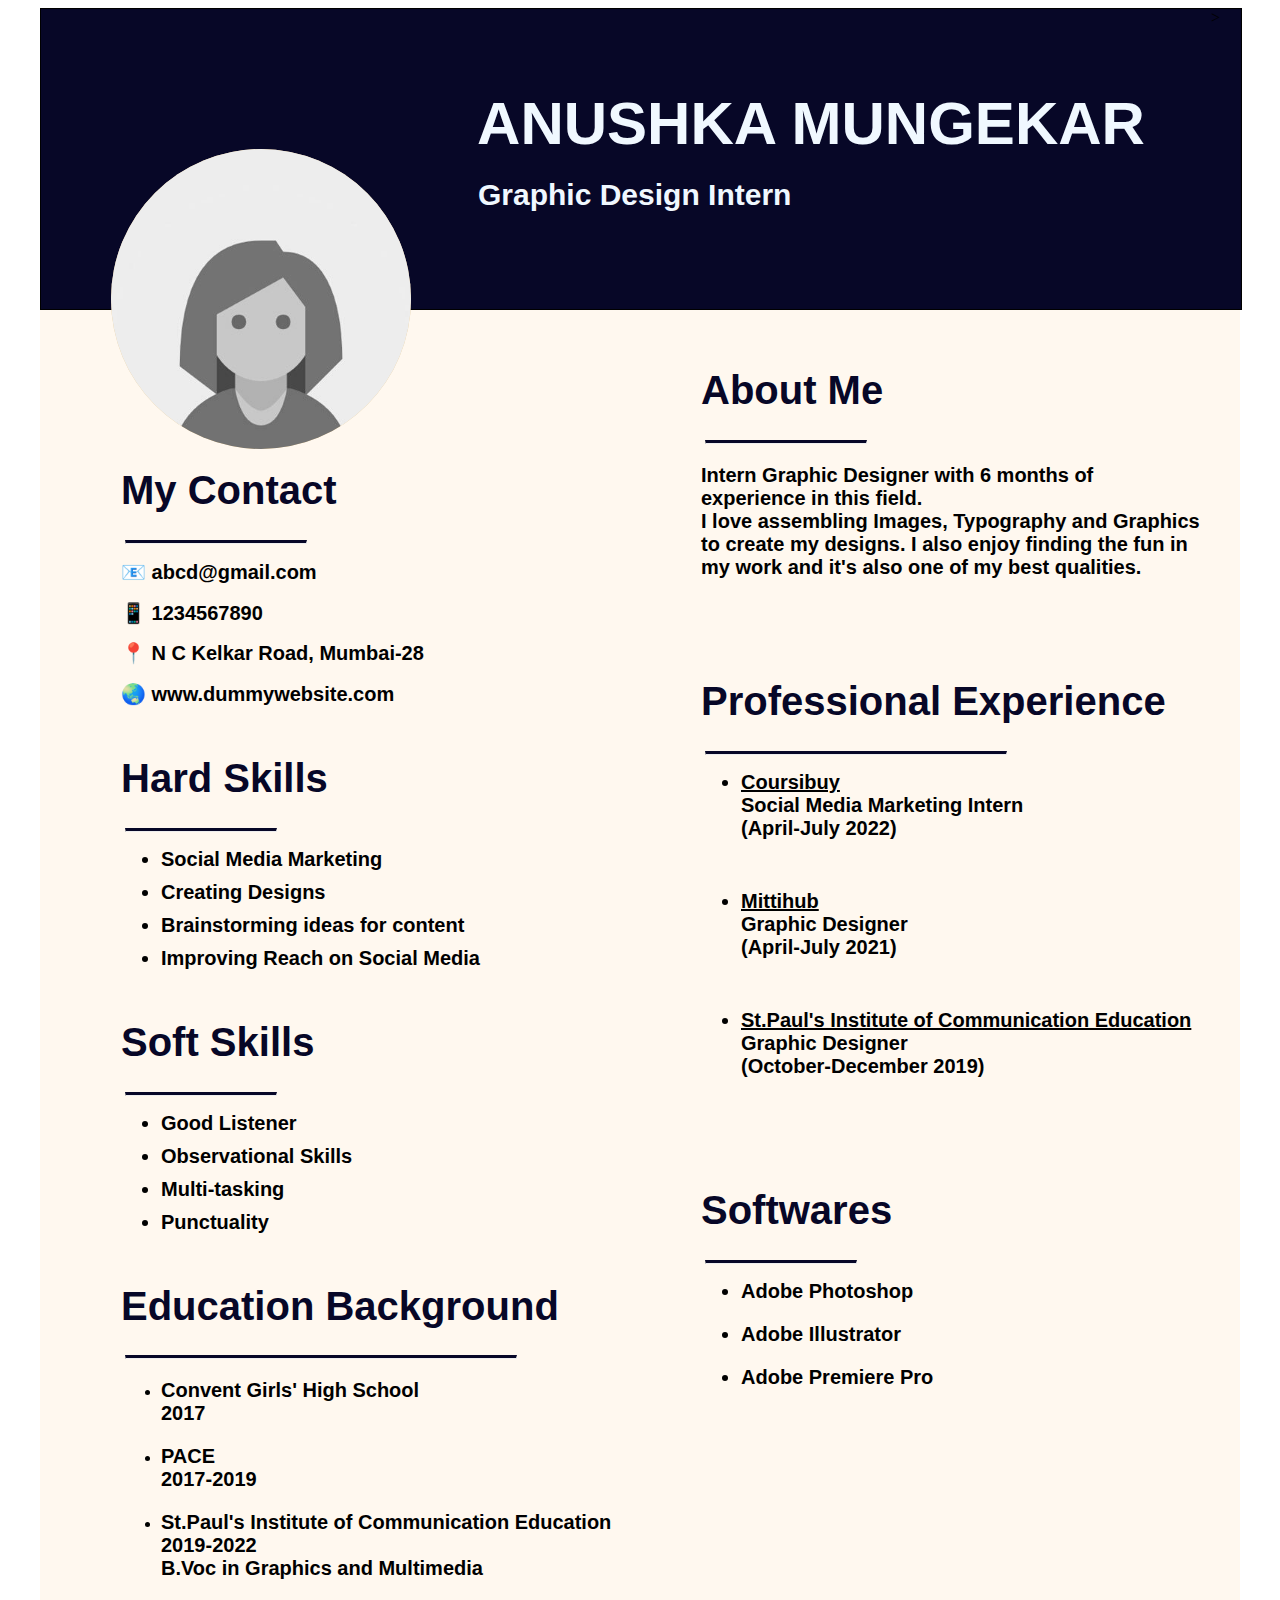
<file: index.html>
<!DOCTYPE html>
<head>
<title>Resume</title>
<link rel="stylesheet" href="style.css">
</head>

<body>

<div class="outer_box">
    
    <div class="header">

        <div class="photo_area">
            <img class="image" src="/f-avatar.jpg">
        </div>
        <div class="name_box">
            <h1 class="text">ANUSHKA MUNGEKAR</h1>
            <h3 class="text2">Graphic Design Intern</h3>
        </div>>
    </div>

    <div class="left_box">
        <h1 style="font-size:40px;font-family:'Segoe UI', Tahoma, Geneva, Verdana, sans-serif; color:rgb(7, 7, 39);">My Contact</h1>
        <hr style=" width: 180px; margin-left: 4px; border-top: solid 3px; color:rgb(7, 7, 39);">
        <h2 class="text3">&#128231; abcd@gmail.com</h2>
        <h2 class="text3">&#128241; 1234567890</h2>
        <h2 class="text3">&#128205; N C Kelkar Road, Mumbai-28</h2>
        <h2 class="text3" style="margin-bottom:50px;">&#127759; www.dummywebsite.com</h2>
    
    <h1 style="font-size:40px;font-family:'Segoe UI', Tahoma, Geneva, Verdana, sans-serif; color:rgb(7, 7, 39);">Hard Skills</h1>
    <hr style=" width: 150px; margin-left: 4px; border-top: solid 3px; color:rgb(7, 7, 39);">
    <ul>
        <li class="text3" style="margin-bottom:10px;"><b>Social Media Marketing</b></li>
        <li class="text3" style="margin-bottom:10px;"><b>Creating Designs</b></li>
        <li class="text3" style="margin-bottom:10px;"><b>Brainstorming ideas for content</b></li>
        <li class="text3" style="margin-bottom:50px;"><b>Improving Reach on Social Media</b></li>
    </ul>

    <h1 style="font-size:40px;font-family:'Segoe UI', Tahoma, Geneva, Verdana, sans-serif; color:rgb(7, 7, 39);">Soft Skills</h1>
    <hr style=" width: 150px; margin-left: 4px; border-top: solid 3px; color:rgb(7, 7, 39);">
    <ul>
        <li class="text3" style="margin-bottom:10px;"><b>Good Listener</b></li>
        <li class="text3" style="margin-bottom:10px;"><b>Observational Skills</b></li>
        <li class="text3" style="margin-bottom:10px;"><b>Multi-tasking</b></li>
        <li class="text3" style="margin-bottom:50px;"><b>Punctuality</b></li>
    </ul>

    <h1 style="font-size:40px;font-family:'Segoe UI', Tahoma, Geneva, Verdana, sans-serif; color:rgb(7, 7, 39);">Education Background</h1>
    <hr style=" width: 390px; margin-left: 4px; border-top: solid 3px; color:rgb(7, 7, 39);">
    <ul>
        <li> <p class="text3" style="margin-bottom:10px;"><b>Convent Girls' High School<br>2017</b></p></li>
        <li> <p class="text3" style="margin-bottom:10px;"><b>PACE<br>2017-2019</b></p></li>
        <li> <p class="text3" style="margin-bottom:10px;"><b>St.Paul's Institute of Communication Education<br>2019-2022<br>B.Voc in Graphics and Multimedia</b></p></li>
    </ul>
</div>

<div class="right_box">

<h1 style="font-size:40px;font-family:'Segoe UI', Tahoma, Geneva, Verdana, sans-serif; color:rgb(7, 7, 39);">About Me</h1>
<hr style=" width: 160px; margin-left: 4px; border-top: solid 3px; color:rgb(7, 7, 39);">
<p class="text3" style="margin-bottom:100px;"><b>Intern Graphic Designer with 6 months of experience in this field.<br>I love assembling Images, Typography and Graphics to create my designs. I also enjoy finding the fun in my work and it's also one of my best qualities.</b></p>

<h1 style="font-size:40px;font-family:'Segoe UI', Tahoma, Geneva, Verdana, sans-serif; color:rgb(7, 7, 39);">Professional Experience</h1>
<hr style=" width: 300px; margin-left: 4px; border-top: solid 3px; color:rgb(7, 7, 39);">
<ul>
    <li class="text3" style="margin-bottom:50px;"><b><u>Coursibuy</u><br>Social Media Marketing Intern<br>(April-July 2022)</b></li>
    <li class="text3" style="margin-bottom:50px;"><b><u>Mittihub</u><br>Graphic Designer<br>(April-July 2021)</u></b></li>
    <li class="text3" style="margin-bottom:110px;"><b><u>St.Paul's Institute of Communication Education</u><br>Graphic Designer<br>(October-December 2019)</b></li>
</ul>

<h1 style="font-size:40px;font-family:'Segoe UI', Tahoma, Geneva, Verdana, sans-serif; color:rgb(7, 7, 39);">Softwares</h1>
<hr style=" width: 150px; margin-left: 4px; border-top: solid 3px; color:rgb(7, 7, 39);">
<ul>
    <li class="text3" style="margin-bottom:20px;"><b>Adobe Photoshop</b></li>
    <li class="text3" style="margin-bottom:20px;"><b>Adobe Illustrator</b></li>
    <li class="text3" style="margin-bottom:20px;"><b>Adobe Premiere Pro</b></li>
</ul>


</div>

<div class="footer"></div>
</div>



</body>
 </html>
</file>
<file: style.css>
.outer_box{
    height:1800px;
    width:1200px;
    border: solid 0px black;
    margin: auto;
    background-color:rgb(255, 248, 239);

}

.header{
    height:300px;
    width:1200px;
    background-color: rgb(7, 7, 39);
    border: solid 1px black;
    margin:auto;

}

.photo_area{
    height: 300px;
    width: 300px;
    border:  solid 0px black;
    background-color: rgb(236, 202, 138);
    border-radius: 150px;
    margin-left: 70px;
    margin-top: 140px;
    float:left;
}

.image{
height:300px;
width:300px;
border:solid 0px black;
border-radius: 150px;
}

.text{
text-align: center;
font-family: Arial, Helvetica, sans-serif;
color: aliceblue;
font-size: 60px;
padding-top: 40px;
}

.name_box{
height:250px;
width: 800px;
border: 0px solid white;
float:left;

}

.text2{
font-size: 30px;
color:aliceblue;
text-align:left;
font-family:'Lucida Sans', 'Lucida Sans Regular', 'Lucida Grande', 'Lucida Sans Unicode', Geneva, Verdana, sans-serif;
margin-left: 67px;
margin-top: -20px;
}

.left_box{
    height:auto;
    width:500px;
    border: solid 1px rgb(255, 248, 239);
    margin-top: 130px;
    margin-left: 80px;
    margin-bottom: 30px;
}

.text3{
    font-size:20px;
    font-family:'Segoe UI', Tahoma, Geneva, Verdana, sans-serif;
    color:black;
}

.right_box{
    height:1200px;
    width:500px;
    border: solid 1px rgb(255, 248, 239)  ;
    margin-top: -1287px;
    margin-right:38px;
    float:right;

}

.footer{
    height:80px;
    width:1200px;
    background-color: rgb(7, 7, 39);
    border: solid 1px black;
    margin:auto;
}
</file>
